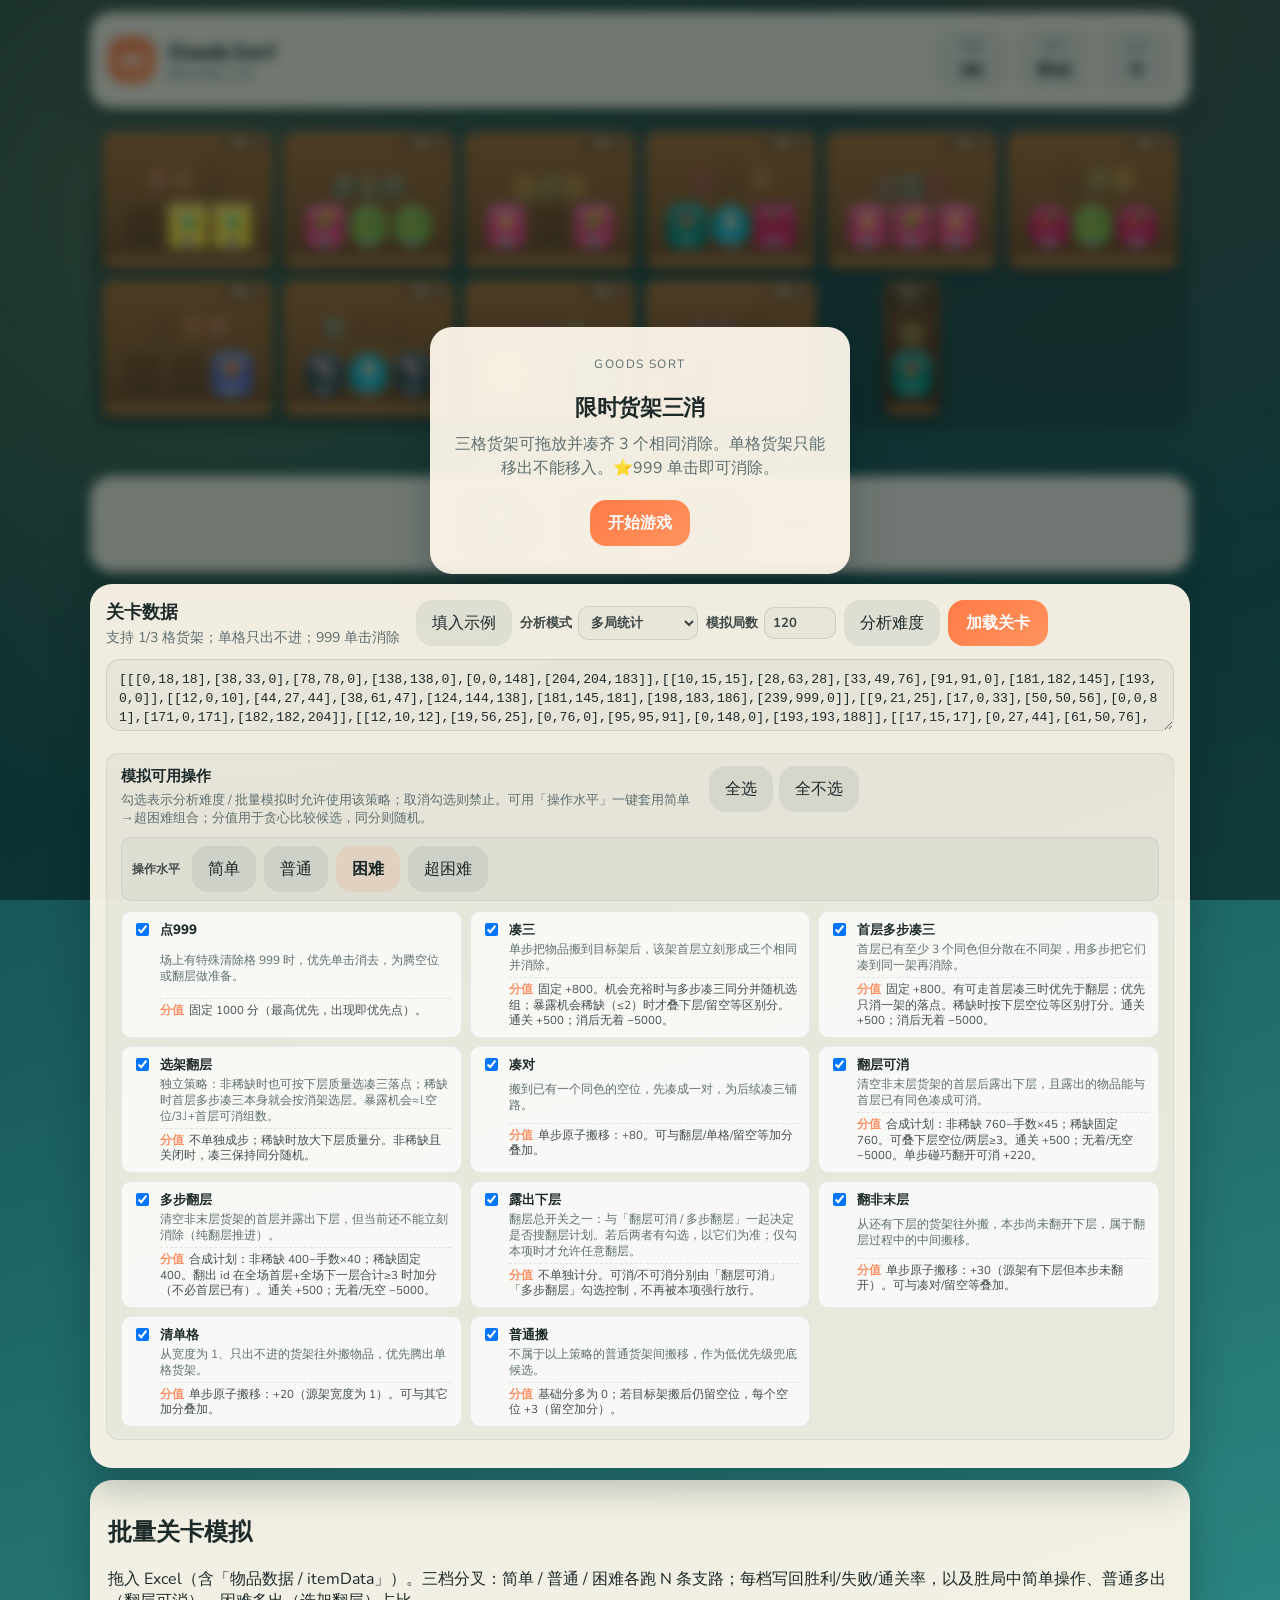
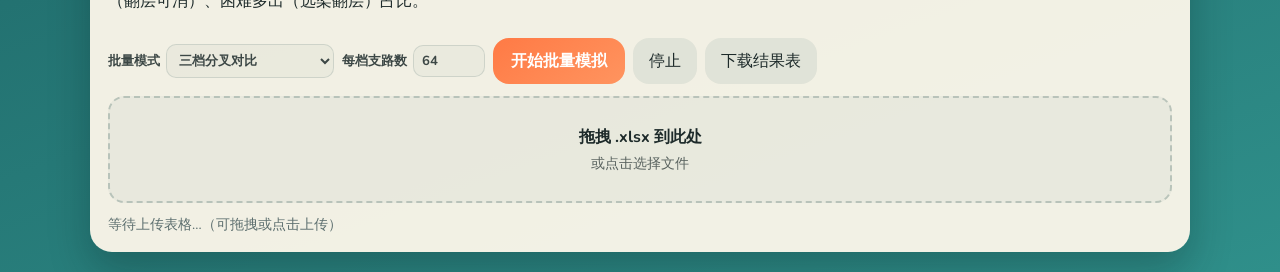
<file: index.html>
<!DOCTYPE html>
<html lang="zh-CN">
  <head>
    <meta charset="UTF-8" />
    <meta name="viewport" content="width=device-width, initial-scale=1.0" />
    <title>Goods Sort Challenge</title>
    <link rel="preconnect" href="https://fonts.googleapis.com" />
    <link rel="preconnect" href="https://fonts.gstatic.com" crossorigin />
    <link
      href="https://fonts.googleapis.com/css2?family=Nunito:wght@600;700;800&family=Outfit:wght@500;700;800&display=swap"
      rel="stylesheet"
    />
    <link rel="stylesheet" href="styles.css?v=20260803m" />
  </head>
  <body>
    <div class="app">
      <header class="topbar">
        <div class="brand">
          <span class="brand-mark">GS</span>
          <div>
            <h1>Goods Sort</h1>
            <p>限时货架三消</p>
          </div>
        </div>
        <div class="stats">
          <div class="stat">
            <span class="stat-label">层数</span>
            <strong id="layerLabel">0</strong>
          </div>
          <div class="stat timer-stat">
            <span class="stat-label">时间</span>
            <strong id="timerLabel">90</strong>
          </div>
          <div class="stat">
            <span class="stat-label">连消</span>
            <strong id="comboLabel">0</strong>
          </div>
        </div>
      </header>

      <main class="stage">
        <div id="board" class="board" aria-label="货架棋盘"></div>
        <p id="hint" class="hint">三格可拖放；单格只出不进；⭐999 单击消除</p>
      </main>

      <footer class="dock">
        <button class="booster" id="btnFreeze" type="button" title="冻结时间">
          <span class="booster-icon">❄️</span>
          <span class="booster-name">冻结</span>
          <span class="booster-count" id="freezeCount">2</span>
        </button>
        <button class="booster" id="btnShuffle" type="button" title="打乱最外层">
          <span class="booster-icon">🔀</span>
          <span class="booster-name">重排</span>
          <span class="booster-count" id="shuffleCount">1</span>
        </button>
        <button class="booster" id="btnHammer" type="button" title="敲掉一个物品">
          <span class="booster-icon">🔨</span>
          <span class="booster-name">锤子</span>
          <span class="booster-count" id="hammerCount">1</span>
        </button>
        <button class="ghost-btn" id="btnRestart" type="button">重开</button>
      </footer>

      <section class="level-panel">
        <div class="level-panel-head">
          <div>
            <h2>关卡数据</h2>
            <p>支持 1/3 格货架；单格只出不进；999 单击消除</p>
          </div>
          <div class="level-panel-actions">
            <button class="ghost-btn" id="btnSample" type="button">填入示例</button>
            <label class="trials-label" for="analyzeMode">
              分析模式
              <select id="analyzeMode" class="trials-input analyze-mode-select">
                <option value="montecarlo" selected>多局统计</option>
                <option value="fork">单局分叉</option>
              </select>
            </label>
            <label class="trials-label" for="analyzeTrials" id="analyzeTrialsLabel">
              <span id="analyzeTrialsLabelText">模拟局数</span>
              <input
                id="analyzeTrials"
                class="trials-input"
                type="number"
                min="10"
                max="50000"
                step="10"
                value="120"
              />
            </label>
            <button class="ghost-btn" id="btnAnalyze" type="button">分析难度</button>
            <button class="primary-btn" id="btnLoadLevel" type="button">加载关卡</button>
          </div>
        </div>
        <textarea
          id="levelInput"
          class="level-input"
          spellcheck="false"
          placeholder='[[[108,20,3],[0,0,15]],[[30,20,0],[44,0,44]],...]'
        ></textarea>
        <div class="sim-ops-panel" id="simOpsPanel">
          <div class="sim-ops-head">
            <div>
              <h3>模拟可用操作</h3>
              <p>勾选表示分析难度 / 批量模拟时允许使用该策略；取消勾选则禁止。可用「操作水平」一键套用简单→超困难组合；分值用于贪心比较候选，同分则随机。</p>
            </div>
            <div class="sim-ops-actions">
              <button class="ghost-btn" id="btnSimOpsAll" type="button">全选</button>
              <button class="ghost-btn" id="btnSimOpsNone" type="button">全不选</button>
            </div>
          </div>
          <div class="sim-ops-presets" id="simOpsPresets" role="group" aria-label="操作水平预设">
            <span class="sim-ops-presets-label">操作水平</span>
            <button type="button" class="ghost-btn sim-ops-preset-btn" data-ops-preset="easy">简单</button>
            <button type="button" class="ghost-btn sim-ops-preset-btn" data-ops-preset="normal">普通</button>
            <button type="button" class="ghost-btn sim-ops-preset-btn" data-ops-preset="hard">困难</button>
            <button type="button" class="ghost-btn sim-ops-preset-btn" data-ops-preset="ultra">超困难</button>
          </div>
          <div class="sim-ops-list" id="simOpsList">
            <p class="sim-ops-fallback">正在加载操作列表…若一直空白，请用本地 HTTP 打开本页（不要双击用 file:// 打开）。</p>
          </div>
        </div>
        <p id="levelError" class="level-error" hidden></p>
        <div id="analyzeResult" class="analyze-result" hidden></div>
      </section>

      <section class="batch-panel">
        <div class="level-panel-head">
          <div>
            <h2>批量关卡模拟</h2>
            <p id="batchModeHint">
              拖入 Excel（含「物品数据 / itemData」）。默认「三档分叉」：简单 / 普通 / 困难各跑 N 条支路，每行额外写回 9 列（胜利次数、失败次数、通关率 × 3 档）。
            </p>
          </div>
          <div class="level-panel-actions">
            <label class="trials-label" for="batchMode">
              批量模式
              <select id="batchMode" class="trials-input analyze-mode-select">
                <option value="forkTiers" selected>三档分叉对比</option>
                <option value="montecarlo">多局统计（勾选操作）</option>
              </select>
            </label>
            <label class="trials-label" for="batchTrials">
              <span id="batchTrialsLabelText">每档支路数</span>
              <input
                id="batchTrials"
                class="trials-input"
                type="number"
                min="5"
                max="500"
                step="1"
                value="64"
              />
            </label>
            <button class="primary-btn" id="btnBatchStart" type="button" disabled>开始批量模拟</button>
            <button class="ghost-btn" id="btnBatchStop" type="button" disabled>停止</button>
            <button class="ghost-btn" id="btnBatchDownload" type="button" disabled>下载结果表</button>
          </div>
        </div>

        <div id="batchDrop" class="batch-drop" tabindex="0">
          <input id="batchFile" type="file" accept=".xlsx,.xls,application/vnd.openxmlformats-officedocument.spreadsheetml.sheet,application/vnd.ms-excel" />
          <strong>拖拽 .xlsx 到此处</strong>
          <span>或点击选择文件</span>
        </div>
        <p id="batchStatus" class="batch-status">等待上传表格…</p>
        <div id="batchProgress" class="analyze-progress" hidden>
          <div class="analyze-progress-bar" aria-hidden="true">
            <span id="batchProgressBar" style="width:0%"></span>
          </div>
        </div>
        <div id="batchTableWrap" class="batch-table-wrap" hidden>
          <table id="batchTable" class="batch-table"></table>
        </div>
      </section>
    </div>

    <div id="overlay" class="overlay hidden" role="dialog" aria-modal="true">
      <div class="modal">
        <p class="modal-kicker" id="modalKicker">准备开始</p>
        <h2 id="modalTitle">Goods Sort Challenge</h2>
        <p id="modalText">加载关卡数据后开始。只能操作最外层，凑齐三个相同即可消除。</p>
        <div class="modal-actions">
          <button class="primary-btn" id="modalPrimary" type="button">开始游戏</button>
          <button class="ghost-btn hidden" id="modalSecondary" type="button">再试一次</button>
        </div>
      </div>
    </div>

    <script type="module">
      const CACHE = "20260803m";
      function showScriptLoadError(err) {
        const msg = err && err.message ? err.message : String(err);
        const hint =
          "脚本加载失败。请用本地 HTTP 打开本页（项目目录执行：python3 -m http.server），不要双击用 file:// 打开 HTML。";
        const list = document.getElementById("simOpsList");
        if (list && !list.querySelector("input[data-sim-op]")) {
          list.innerHTML =
            '<p class="level-error">' + hint + "<br/><small>" + msg + "</small></p>";
        }
        const levelErr = document.getElementById("levelError");
        if (levelErr) {
          levelErr.hidden = false;
          levelErr.textContent = hint + "（" + msg + "）";
        }
        console.error(err);
      }
      import("./game.js?v=" + CACHE).catch(showScriptLoadError);
      import("./batch.js?v=" + CACHE).catch(function (err) {
        const el = document.getElementById("batchStatus");
        if (el) {
          el.textContent =
            "批量脚本加载失败：" + (err && err.message ? err.message : err);
        }
        console.error(err);
      });
    </script>
    <script>
      window.addEventListener("load", function () {
        setTimeout(function () {
          var status = document.getElementById("batchStatus");
          if (!status) return;
          if (!window.__BATCH_BOUND__ && /等待上传表格/.test(status.textContent || "")) {
            status.textContent =
              "批量脚本未加载。请强制刷新（Cmd+Shift+R），并用 http://localhost:端口/ 打开（不要用 file://）。";
          }
          var list = document.getElementById("simOpsList");
          if (list && !list.querySelector("input[data-sim-op]")) {
            list.innerHTML =
              '<p class="level-error">操作列表未加载。请用本地 HTTP 打开本页（python3 -m http.server），不要用 file://。</p>';
          }
        }, 2000);
      });
    </script>
  </body>
</html>
</file>
<file: styles.css>
:root {
  --bg-0: #0f3d3e;
  --bg-1: #1a5c5e;
  --bg-2: #2f8f8a;
  --shelf: #8b5a2b;
  --shelf-edge: #6e4320;
  --shelf-lip: #c48a4a;
  --panel: rgba(255, 248, 235, 0.94);
  --ink: #1d2a2a;
  --muted: #5d6f6f;
  --accent: #ff7a45;
  --accent-2: #ffd166;
  --good: #2bb673;
  --danger: #e4572e;
  --shadow: 0 18px 40px rgba(8, 30, 30, 0.28);
  --radius: 22px;
  --font-display: "Outfit", sans-serif;
  --font-body: "Nunito", sans-serif;
}

* {
  box-sizing: border-box;
}

html,
body {
  margin: 0;
  min-height: 100%;
}

body {
  font-family: var(--font-body);
  color: var(--ink);
  background:
    radial-gradient(circle at 15% 10%, rgba(255, 209, 102, 0.28), transparent 32%),
    radial-gradient(circle at 85% 0%, rgba(255, 122, 69, 0.22), transparent 28%),
    linear-gradient(160deg, var(--bg-0), var(--bg-1) 45%, var(--bg-2));
  min-height: 100vh;
}

button {
  font: inherit;
  cursor: pointer;
  border: none;
}

.app {
  width: min(1100px, calc(100% - 16px));
  margin: 0 auto;
  padding: 12px 0 20px;
  display: grid;
  gap: 12px;
}

.topbar,
.modal {
  background: var(--panel);
  border-radius: var(--radius);
  box-shadow: var(--shadow);
}

.topbar {
  display: flex;
  justify-content: space-between;
  align-items: center;
  gap: 16px;
  padding: 16px 18px;
}

.brand {
  display: flex;
  align-items: center;
  gap: 12px;
}

.brand-mark {
  width: 48px;
  height: 48px;
  border-radius: 16px;
  display: grid;
  place-items: center;
  background: linear-gradient(145deg, var(--accent), #ff9a62);
  color: white;
  font-family: var(--font-display);
  font-weight: 800;
  letter-spacing: 0.04em;
}

.brand h1,
.modal h2 {
  margin: 0;
  font-family: var(--font-display);
  font-size: 1.35rem;
  letter-spacing: -0.02em;
}

.brand p,
.stat-label,
.hint,
.modal-kicker,
.modal p {
  margin: 0;
  color: var(--muted);
}

.brand p {
  font-size: 0.85rem;
}

.stats {
  display: flex;
  gap: 10px;
}

.stat {
  min-width: 72px;
  padding: 10px 12px;
  border-radius: 16px;
  background: rgba(15, 61, 62, 0.06);
  text-align: center;
}

.stat-label {
  display: block;
  font-size: 0.72rem;
  margin-bottom: 2px;
}

.stat strong {
  font-family: var(--font-display);
  font-size: 1.25rem;
}

.timer-stat.urgent strong {
  color: var(--danger);
  animation: pulse 0.8s ease-in-out infinite;
}

.timer-stat.frozen {
  outline: 2px solid #5ec8ff;
  background: rgba(94, 200, 255, 0.16);
}

.stage {
  display: grid;
  gap: 12px;
}

.board {
  display: grid;
  grid-template-columns: repeat(auto-fill, minmax(148px, 1fr));
  gap: 10px;
  padding: 12px;
  border-radius: calc(var(--radius) + 2px);
  background:
    linear-gradient(180deg, rgba(255, 255, 255, 0.08), transparent 40%),
    rgba(8, 35, 35, 0.28);
  min-height: 220px;
  align-content: start;
}

.board .shelf {
  min-width: 0;
}

.shelf {
  position: relative;
  min-height: 108px;
  padding: 20px 8px 20px;
  border-radius: 12px 12px 10px 10px;
  background:
    linear-gradient(180deg, #a86b34, var(--shelf) 55%, var(--shelf-edge));
  box-shadow:
    inset 0 1px 0 rgba(255, 220, 170, 0.35),
    0 6px 12px rgba(0, 0, 0, 0.16);
  display: flex;
  flex-direction: column;
  justify-content: flex-end;
  gap: 4px;
  transition: transform 0.15s ease, box-shadow 0.15s ease;
}

.shelf::after {
  content: "";
  position: absolute;
  left: 4px;
  right: 4px;
  bottom: 6px;
  height: 6px;
  border-radius: 999px;
  background: var(--shelf-lip);
  box-shadow: 0 1px 0 rgba(0, 0, 0, 0.18);
}

.shelf.selected-source {
  transform: translateY(-2px);
  box-shadow:
    inset 0 1px 0 rgba(255, 220, 170, 0.35),
    0 0 0 2px rgba(255, 209, 102, 0.95),
    0 8px 14px rgba(0, 0, 0, 0.18);
}

.shelf.valid-target {
  box-shadow:
    inset 0 1px 0 rgba(255, 220, 170, 0.35),
    0 0 0 2px rgba(43, 182, 115, 0.9),
    0 8px 14px rgba(0, 0, 0, 0.18);
}

.shelf.width-1 {
  max-width: 72px;
  justify-self: center;
  background:
    linear-gradient(180deg, #7a4a28, #5a3218 55%, #3f220f);
}

.shelf-depth {
  position: absolute;
  top: 4px;
  right: 5px;
  z-index: 2;
  font-size: 0.62rem;
  font-weight: 800;
  color: rgba(255, 244, 220, 0.95);
  background: rgba(0, 0, 0, 0.28);
  padding: 1px 6px;
  border-radius: 999px;
}

.shelf.width-1 .shelf-depth {
  left: 4px;
  right: 4px;
  text-align: center;
  font-size: 0.55rem;
}

.shelf.output-only.valid-target {
  box-shadow:
    inset 0 1px 0 rgba(255, 220, 170, 0.35),
    0 6px 12px rgba(0, 0, 0, 0.16);
}

.item.special-clear {
  cursor: pointer;
  box-shadow:
    inset 0 1px 0 rgba(255, 255, 255, 0.55),
    0 0 0 2px rgba(255, 213, 79, 0.95),
    0 4px 10px rgba(255, 193, 7, 0.45);
  animation: special-pulse 1.2s ease-in-out infinite;
}

@keyframes special-pulse {
  50% {
    filter: brightness(1.08);
    transform: scale(1.03);
  }
}

.layer {
  position: relative;
  z-index: 1;
  display: flex;
  flex-direction: row;
  align-items: center;
  justify-content: center;
  gap: 4px;
}

.peek-layer {
  opacity: 0.4;
  transform: scale(0.78) translateY(6px);
  filter: saturate(0.75);
  pointer-events: none;
}

.front-layer {
  min-height: 48px;
}

.item {
  --item-color: #ffe0b8;
  width: 40px;
  height: 46px;
  flex: 0 0 40px;
  border-radius: 10px;
  display: grid;
  grid-template-rows: 1fr auto;
  place-items: center;
  gap: 0;
  padding: 2px 1px 1px;
  font-size: 1.05rem;
  color: #111;
  background: var(--item-color);
  border: 2px solid rgba(0, 0, 0, 0.18);
  box-shadow:
    inset 0 1px 0 rgba(255, 255, 255, 0.45),
    0 3px 6px rgba(0, 0, 0, 0.18);
  position: relative;
  transition: transform 0.15s ease, opacity 0.15s ease, filter 0.15s ease;
  user-select: none;
  line-height: 1;
}

.item.filled {
  background:
    linear-gradient(180deg, rgba(255, 255, 255, 0.28), transparent 42%),
    var(--item-color);
}

.item.shape-round {
  border-radius: 999px;
}

.item.shape-squircle {
  border-radius: 12px;
}

.item.shape-tile {
  border-radius: 4px;
}

.item.shape-chip {
  border-radius: 14px 6px;
}

.item.shape-hex {
  border-radius: 8px;
  clip-path: polygon(50% 0%, 95% 25%, 95% 75%, 50% 100%, 5% 75%, 5% 25%);
  border: none;
  padding-top: 6px;
}

.item-emoji {
  font-size: 1.05rem;
  filter: drop-shadow(0 1px 0 rgba(255, 255, 255, 0.35));
}

.item-id {
  font-family: var(--font-display);
  font-size: 0.58rem;
  font-weight: 800;
  letter-spacing: -0.02em;
  color: rgba(0, 0, 0, 0.78);
  background: rgba(255, 255, 255, 0.72);
  border-radius: 999px;
  padding: 0 3px;
  max-width: 100%;
  overflow: hidden;
  text-overflow: ellipsis;
}

.item.empty {
  background: rgba(0, 0, 0, 0.14);
  border: 1px dashed rgba(255, 236, 205, 0.45);
  box-shadow: none;
  cursor: pointer;
}

.item.drop-slot {
  background: rgba(43, 182, 115, 0.45);
  border: 2px solid rgba(120, 255, 180, 0.95);
  box-shadow: 0 0 0 2px rgba(43, 182, 115, 0.35);
  transform: scale(1.06);
}

.item.placeholder {
  opacity: 0.35;
}

.item.movable {
  cursor: grab;
}

.item.movable:hover {
  transform: translateY(-3px) scale(1.05);
  z-index: 2;
}

.item.selected {
  transform: translateY(-5px) scale(1.08);
  box-shadow: 0 0 0 2px var(--accent-2), 0 8px 12px rgba(0, 0, 0, 0.22);
}

.item.dragging-source {
  opacity: 0.3;
}

.item.clearing {
  animation: pop-out 0.35s ease forwards;
}

.item.peek {
  width: 28px;
  height: 32px;
  flex-basis: 28px;
}

.item.peek .item-emoji {
  font-size: 0.85rem;
}

.item.peek .item-id {
  font-size: 0.48rem;
  padding: 0 2px;
}

.shelf.drop-ok {
  box-shadow:
    inset 0 1px 0 rgba(255, 220, 170, 0.35),
    0 0 0 2px rgba(43, 182, 115, 0.95),
    0 8px 14px rgba(0, 0, 0, 0.18);
  transform: translateY(-2px);
}

.shelf.drop-bad {
  box-shadow:
    inset 0 1px 0 rgba(255, 220, 170, 0.35),
    0 0 0 2px rgba(228, 87, 46, 0.9),
    0 8px 14px rgba(0, 0, 0, 0.18);
}

.drag-ghost {
  position: fixed;
  z-index: 50;
  width: 44px;
  height: 50px;
  margin: -25px 0 0 -22px;
  border-radius: 12px;
  display: grid;
  grid-template-rows: 1fr auto;
  place-items: center;
  padding: 2px 1px 1px;
  color: #111;
  background:
    linear-gradient(180deg, rgba(255, 255, 255, 0.28), transparent 42%),
    var(--item-color, #ffe0b8);
  border: 2px solid rgba(0, 0, 0, 0.2);
  box-shadow: 0 12px 22px rgba(0, 0, 0, 0.28);
  pointer-events: none;
  transform: scale(1.08) rotate(-4deg);
}

.drag-ghost.shape-round { border-radius: 999px; }
.drag-ghost.shape-tile { border-radius: 4px; }
.drag-ghost.shape-chip { border-radius: 14px 6px; }
.drag-ghost.shape-hex {
  border-radius: 8px;
  clip-path: polygon(50% 0%, 95% 25%, 95% 75%, 50% 100%, 5% 75%, 5% 25%);
  border: none;
}

body.is-dragging {
  cursor: grabbing;
  user-select: none;
}

body.is-dragging .item.movable {
  cursor: grabbing;
}

.hint {
  text-align: center;
  color: rgba(255, 248, 235, 0.9);
  min-height: 1.4em;
}

.dock,
.level-panel {
  background: var(--panel);
  border-radius: var(--radius);
  box-shadow: var(--shadow);
}

.dock {
  display: flex;
  gap: 10px;
  padding: 12px;
  align-items: center;
  justify-content: center;
  flex-wrap: wrap;
}

.level-panel {
  position: relative;
  z-index: 26; /* above startup overlay so sim-ops stay visible/clickable */
  padding: 16px;
  display: grid;
  gap: 12px;
}

.sim-ops-fallback {
  margin: 0;
  font-size: 0.82rem;
  color: var(--muted);
}

.level-panel-head {
  display: flex;
  justify-content: flex-start;
  gap: 10px 16px;
  align-items: flex-start;
  flex-wrap: wrap;
}

.level-panel-head > div:first-child {
  flex: 0 1 auto;
  min-width: 0;
  max-width: 100%;
}

.level-panel h2 {
  margin: 0;
  font-family: var(--font-display);
  font-size: 1.1rem;
}

.level-panel p {
  margin: 4px 0 0;
  color: var(--muted);
  font-size: 0.88rem;
}

.level-panel-actions {
  display: flex;
  gap: 8px;
  flex-wrap: wrap;
  align-items: center;
  flex: 1 1 16rem;
  min-width: 0;
  max-width: 100%;
  justify-content: flex-start;
}

.trials-label {
  display: inline-flex;
  align-items: center;
  gap: 6px;
  font-size: 0.82rem;
  font-weight: 600;
  color: var(--ink);
  opacity: 0.85;
}

.trials-input {
  width: 4.5rem;
  border: 1px solid rgba(15, 61, 62, 0.15);
  border-radius: 10px;
  padding: 6px 8px;
  font: inherit;
  font-weight: 700;
  color: var(--ink);
  background: rgba(15, 61, 62, 0.04);
}

.analyze-mode-select {
  width: auto;
  min-width: 7.5rem;
}

.trial-fork-path {
  font-size: 0.72rem;
  opacity: 0.75;
  max-width: 12rem;
  overflow: hidden;
  text-overflow: ellipsis;
  white-space: nowrap;
}

.trace-fork-tag {
  color: #c45c26;
  font-weight: 700;
}

.trial-list.is-fork-tree {
  max-height: min(75vh, 640px);
  gap: 0;
  overflow: auto;
}

.fork-diag-wrap {
  display: flex;
  flex-direction: column;
  gap: 8px;
  min-width: 0;
}

.fork-strip-wrap {
  border: 1px solid rgba(15, 61, 62, 0.1);
  border-radius: 12px;
  background: rgba(255, 255, 255, 0.55);
  padding: 8px 10px 10px;
}

.fork-strip-head {
  display: flex;
  flex-wrap: wrap;
  align-items: baseline;
  gap: 6px 12px;
  margin-bottom: 8px;
  font-size: 0.78rem;
}

.fork-strip-head strong {
  font-size: 0.85rem;
}

.fork-strip-head span {
  opacity: 0.8;
}

.fork-strip-head .c-easy {
  color: #2a7a6a;
  font-style: normal;
  font-weight: 700;
}

.fork-strip-head .c-normal {
  color: #b8860b;
  font-style: normal;
  font-weight: 700;
}

.fork-strip-head .c-hard {
  color: #c23b3b;
  font-style: normal;
  font-weight: 700;
}

.fork-strip-head .c-fork-able,
.fork-strip-head .c-fork {
  color: #000;
  font-style: normal;
  font-weight: 700;
}

.fork-strip-scroll {
  display: flex;
  flex-direction: column;
  gap: 3px;
  max-height: min(28vh, 220px);
  overflow: auto;
}

.fork-strip-row.trial-row {
  display: grid !important;
  grid-template-columns: 2.6rem minmax(0, 1fr) 5.5rem;
  gap: 8px;
  align-items: center;
  padding: 6px 8px !important;
  min-height: 28px;
  font-size: 0.72rem;
  line-height: 1;
}

.fork-strip-id {
  font-weight: 800;
  font-variant-numeric: tabular-nums;
  line-height: 1;
  align-self: center;
}

.fork-strip-track {
  display: flex;
  align-items: center;
  align-self: center;
  gap: 2px;
  min-width: 0;
  height: 14px;
  overflow: hidden;
  line-height: 0;
}

.fork-strip-cell {
  flex: 1 1 0;
  min-width: 3px;
  max-width: 10px;
  height: 12px;
  max-height: 12px;
  border-radius: 2px;
  display: block;
  align-self: center;
  box-sizing: border-box;
  font-style: normal;
  line-height: 0;
  /* 预留 2px，分叉只改边色，避免撑破条框 */
  border: 2px solid transparent;
}

.fork-strip-cell.skill-easy {
  background: rgba(42, 122, 106, 0.72);
}

.fork-strip-cell.skill-normal {
  background: rgba(214, 160, 32, 0.92);
}

.fork-strip-cell.skill-hard {
  background: rgba(194, 59, 59, 0.9);
}

.fork-strip-cell.skill-other {
  background: rgba(100, 110, 118, 0.45);
}

/* 可分叉：纯黑虚边（结果里未必展开多路） */
.fork-strip-cell.is-fork-able {
  border-style: dashed;
  border-color: #000;
}

/* 已分叉：纯黑实边（结果集中该前缀下≥2 路） */
.fork-strip-cell.is-fork {
  border-style: solid;
  border-color: #000;
  box-shadow: inset 0 0 0 1px rgba(255, 255, 255, 0.35);
}

.fork-strip-cell.is-fork-able.is-fork {
  border-style: solid;
  border-color: #000;
}

.fork-strip-pad {
  flex: 1 1 0;
  min-width: 0;
}

.fork-strip-end {
  font-weight: 700;
  font-size: 0.7rem;
  text-align: right;
  white-space: nowrap;
  overflow: hidden;
  text-overflow: ellipsis;
}

.fork-strip-row.is-active {
  border-color: rgba(255, 122, 69, 0.65);
  background: rgba(255, 122, 69, 0.1);
}

.fork-diag-legend {
  display: flex;
  flex-wrap: wrap;
  gap: 10px 14px;
  font-size: 0.72rem;
  opacity: 0.85;
  padding: 0 4px;
}

.fork-diag-legend span {
  display: inline-flex;
  align-items: center;
  gap: 5px;
}

.fork-leg {
  display: inline-block;
  width: 12px;
  height: 12px;
  border-radius: 4px;
  border: 1px solid rgba(15, 61, 62, 0.2);
}

.fork-leg-root {
  background: #0f3d3e;
}

.fork-leg-step {
  background: rgba(27, 122, 74, 0.35);
  border-color: #1b7a4a;
}

.fork-leg-branch {
  background: rgba(255, 122, 69, 0.35);
  border-color: rgba(255, 122, 69, 0.7);
}

.fork-leg-win {
  background: rgba(27, 122, 74, 0.35);
  border-color: #1b7a4a;
}

.fork-leg-dead {
  background: rgba(180, 35, 24, 0.25);
  border-color: #b42318;
}

.fork-diag-path-note {
  opacity: 0.9;
}

.fork-diag-path-note .c-step {
  color: #1b7a4a;
  font-style: normal;
  font-weight: 700;
}

.fork-diag-path-note .c-fork {
  color: #c45c26;
  font-style: normal;
  font-weight: 700;
}

.fork-diag-scroll {
  overflow: auto;
  max-height: min(68vh, 560px);
  border: 1px solid rgba(15, 61, 62, 0.1);
  border-radius: 12px;
  background:
    linear-gradient(180deg, rgba(255, 255, 255, 0.65), rgba(245, 248, 247, 0.9)),
    repeating-linear-gradient(
      90deg,
      transparent,
      transparent 127px,
      rgba(15, 61, 62, 0.04) 127px,
      rgba(15, 61, 62, 0.04) 128px
    );
}

.fork-diag-svg {
  display: block;
  font-family: inherit;
}

.fork-diag-edge {
  stroke: rgba(15, 61, 62, 0.22);
  stroke-width: 1.4;
}

.fork-diag-edge.is-path-step {
  stroke: rgba(27, 122, 74, 0.9);
  stroke-width: 2.6;
}

.fork-diag-edge.is-path-fork {
  stroke: rgba(255, 122, 69, 0.95);
  stroke-width: 2.8;
}

.fork-diag-edge.is-path:not(.is-path-step):not(.is-path-fork) {
  stroke: rgba(255, 122, 69, 0.85);
  stroke-width: 2.4;
}

.fork-diag-edge-label {
  fill: #0f3d3e;
  font-size: 9px;
  font-weight: 700;
  font-family: ui-monospace, "SF Mono", Menlo, monospace;
  pointer-events: none;
}

.fork-diag-edge-label.is-path {
  fill: #c45c26;
  font-size: 10px;
}

.fork-diag-box {
  stroke: rgba(15, 61, 62, 0.18);
  stroke-width: 1.2;
}

.fork-diag-root .fork-diag-box {
  fill: #0f3d3e;
  stroke: #0f3d3e;
}

.fork-diag-root .fork-diag-label,
.fork-diag-root .fork-diag-sub {
  fill: #f7faf9;
}

.fork-diag-step .fork-diag-box {
  fill: rgba(245, 250, 247, 0.95);
  stroke: rgba(15, 61, 62, 0.2);
}

.fork-diag-fork .fork-diag-box {
  fill: rgba(255, 248, 242, 0.95);
  stroke: rgba(255, 122, 69, 0.55);
}

.fork-diag-step.is-path .fork-diag-box {
  fill: rgba(220, 245, 230, 0.98);
  stroke: #1b7a4a;
  stroke-width: 2.2;
}

.fork-diag-fork.is-path .fork-diag-box {
  fill: rgba(255, 236, 220, 0.98);
  stroke: rgba(255, 122, 69, 0.95);
  stroke-width: 2.4;
}

.fork-diag-root.is-path .fork-diag-box {
  stroke: #1b7a4a;
  stroke-width: 2;
}

.fork-diag-node.is-dim,
.fork-diag-edge.is-dim {
  opacity: 0.22;
}

.fork-diag-badge {
  fill: #c45c26;
  font-size: 9px;
  font-weight: 800;
  pointer-events: none;
}

.fork-diag-badge-step {
  fill: #1b7a4a;
}

.fork-diag-fo {
  width: 100%;
  height: 100%;
  box-sizing: border-box;
}

.fork-diag-fo-btn {
  display: flex !important;
  flex-direction: column;
  justify-content: center;
  align-items: flex-start;
  gap: 1px;
  width: 100%;
  height: 100%;
  margin: 0;
  padding: 4px 8px !important;
  border-radius: 10px;
  grid-template-columns: unset !important;
  font-size: 0.72rem !important;
  line-height: 1.15;
  box-sizing: border-box;
}

.fork-diag-fo-btn .trial-id {
  font-size: 0.8rem;
}

.fork-diag-fo-sub {
  opacity: 0.75;
  font-size: 0.68rem;
  white-space: nowrap;
  overflow: hidden;
  text-overflow: ellipsis;
  max-width: 100%;
}

.fork-diag-res-win .fork-diag-fo-btn {
  background: rgba(232, 248, 239, 0.95);
  border-color: rgba(27, 122, 74, 0.45);
}

.fork-diag-res-deadlock .fork-diag-fo-btn,
.fork-diag-res-limit .fork-diag-fo-btn {
  background: rgba(255, 241, 238, 0.95);
  border-color: rgba(180, 35, 24, 0.4);
}

.fork-diag-node.is-path .fork-diag-box {
  stroke-width: 2;
}

.fork-diag-label {
  fill: var(--ink);
  font-size: 12px;
  font-weight: 800;
  pointer-events: none;
}

.fork-diag-sub {
  fill: rgba(15, 61, 62, 0.72);
  font-size: 9px;
  font-weight: 600;
  pointer-events: none;
}

.fork-tree-pager-hint {
  font-size: 0.75rem;
  opacity: 0.7;
}

.trials-input:focus {
  outline: 2px solid rgba(255, 122, 69, 0.45);
  border-color: transparent;
}

.sim-ops-panel {
  margin: 10px 0 12px;
  padding: 12px 14px;
  border-radius: 12px;
  background: rgba(15, 61, 62, 0.04);
  border: 1px solid rgba(15, 61, 62, 0.08);
}

.sim-ops-head {
  display: flex;
  flex-wrap: wrap;
  align-items: flex-start;
  justify-content: flex-start;
  gap: 8px 12px;
  margin-bottom: 10px;
}

.sim-ops-head > div:first-child {
  flex: 1 1 14rem;
  min-width: 0;
  max-width: 36rem;
}

.sim-ops-head h3 {
  margin: 0;
  font-size: 0.95rem;
}

.sim-ops-head p {
  margin: 4px 0 0;
  font-size: 0.8rem;
  color: var(--muted);
  overflow-wrap: anywhere;
  word-break: break-word;
}

.sim-ops-actions {
  display: flex;
  gap: 6px;
  flex: 0 0 auto;
}

.sim-ops-presets {
  display: flex;
  flex-wrap: wrap;
  align-items: center;
  gap: 6px 8px;
  margin: 0 0 10px;
  padding: 8px 10px;
  border-radius: 10px;
  background: rgba(15, 61, 62, 0.04);
  border: 1px solid rgba(15, 61, 62, 0.08);
}

.sim-ops-presets-label {
  font-size: 0.78rem;
  font-weight: 700;
  opacity: 0.8;
  margin-right: 4px;
}

.sim-ops-preset-btn.is-active {
  border-color: rgba(255, 122, 69, 0.55);
  background: rgba(255, 122, 69, 0.12);
  color: var(--ink);
  font-weight: 800;
}

.sim-ops-list {
  display: grid;
  grid-template-columns: repeat(auto-fill, minmax(16rem, 1fr));
  gap: 8px;
}

.sim-op-item {
  display: grid;
  grid-template-columns: auto 1fr;
  gap: 2px 8px;
  align-items: start;
  padding: 8px 10px;
  border-radius: 10px;
  background: rgba(255, 255, 255, 0.72);
  border: 1px solid rgba(15, 61, 62, 0.08);
  cursor: pointer;
}

.sim-op-item input {
  margin-top: 3px;
}

.sim-op-label {
  font-size: 0.84rem;
  font-weight: 800;
  color: var(--ink);
}

.sim-op-scene {
  grid-column: 2;
  font-size: 0.74rem;
  line-height: 1.35;
  color: var(--muted);
}

.sim-op-score {
  grid-column: 2;
  font-size: 0.72rem;
  line-height: 1.35;
  color: var(--ink);
  opacity: 0.82;
  margin-top: 2px;
  padding-top: 4px;
  border-top: 1px dashed rgba(15, 61, 62, 0.12);
}

.sim-op-score strong {
  color: var(--accent, #ff7a45);
  font-weight: 800;
  margin-right: 2px;
}

.level-input {
  width: 100%;
  max-width: 100%;
  box-sizing: border-box;
  min-height: 72px;
  max-height: 220px;
  resize: vertical;
  border: 1px solid rgba(15, 61, 62, 0.12);
  border-radius: 14px;
  padding: 10px 12px;
  font-family: ui-monospace, SFMono-Regular, Menlo, Consolas, monospace;
  font-size: 0.82rem;
  line-height: 1.45;
  color: var(--ink);
  background: rgba(15, 61, 62, 0.04);
  white-space: pre-wrap;
  overflow-wrap: anywhere;
  word-break: break-all;
  overflow-x: hidden;
}

.level-input:focus {
  outline: 2px solid rgba(255, 122, 69, 0.45);
  border-color: transparent;
}

.level-error {
  margin: 0;
  color: var(--danger);
  font-size: 0.88rem;
  font-weight: 700;
}

.analyze-result {
  margin-top: 10px;
  padding: 12px 14px;
  border-radius: 14px;
  background: rgba(15, 61, 62, 0.05);
  border: 1px solid rgba(15, 61, 62, 0.1);
  font-size: 0.86rem;
  line-height: 1.5;
  color: var(--ink);
}

.analyze-progress p {
  margin: 0 0 8px;
}

.analyze-progress-bar {
  height: 8px;
  border-radius: 999px;
  background: rgba(15, 61, 62, 0.1);
  overflow: hidden;
  margin-bottom: 8px;
}

.analyze-progress-bar span {
  display: block;
  height: 100%;
  width: 0;
  background: var(--accent, #ff7a45);
  border-radius: inherit;
  transition: width 0.15s ease;
}

.analyze-progress-meta {
  opacity: 0.8;
  font-size: 0.82rem;
}

.analyze-head {
  display: flex;
  flex-wrap: wrap;
  align-items: baseline;
  gap: 8px 12px;
  margin-bottom: 8px;
}

.analyze-tier {
  font-weight: 800;
  color: var(--accent, #ff7a45);
}

.analyze-meta {
  opacity: 0.65;
  font-size: 0.8rem;
}

.analyze-stats,
.analyze-buckets {
  margin: 0;
  padding-left: 1.1rem;
}

.analyze-stats {
  display: grid;
  grid-template-columns: 1fr 1fr;
  gap: 2px 12px;
  list-style: none;
  padding-left: 0;
}

.analyze-profile {
  margin: 8px 0 4px;
  opacity: 0.75;
  font-size: 0.8rem;
}

.analyze-buckets {
  margin-top: 4px;
}

.trial-browser {
  margin-top: 14px;
  padding-top: 12px;
  border-top: 1px solid rgba(15, 61, 62, 0.1);
}

.trial-browser-head {
  display: flex;
  justify-content: space-between;
  align-items: baseline;
  gap: 8px;
  margin-bottom: 8px;
}

.trial-filters {
  margin-bottom: 8px;
  font-size: 0.82rem;
}

.trial-filters select {
  margin-left: 6px;
  border-radius: 8px;
  border: 1px solid rgba(15, 61, 62, 0.15);
  padding: 4px 8px;
  font: inherit;
}

.trial-list {
  display: flex;
  flex-direction: column;
  gap: 4px;
  max-height: 240px;
  overflow: auto;
}

.trial-row {
  display: grid;
  grid-template-columns: 3.2rem 4.5rem 3.5rem 1fr;
  gap: 8px;
  align-items: center;
  text-align: left;
  border: 1px solid rgba(15, 61, 62, 0.1);
  border-radius: 10px;
  padding: 7px 10px;
  background: rgba(255, 255, 255, 0.55);
  font-size: 0.8rem;
  cursor: pointer;
  color: inherit;
}

.trial-row:hover,
.trial-row.is-active {
  border-color: rgba(255, 122, 69, 0.55);
  background: rgba(255, 122, 69, 0.08);
}

.trial-id {
  font-weight: 700;
  font-variant-numeric: tabular-nums;
}

.trial-pattern {
  font-weight: 700;
  font-variant-numeric: tabular-nums;
  color: #0f3d3e;
  background: rgba(15, 61, 62, 0.08);
  border-radius: 6px;
  padding: 0 6px;
  font-size: 0.85em;
}

.trial-result {
  font-weight: 700;
}

.trial-win { color: #1b7a4a; }
.trial-deadlock { color: #b42318; }
.trial-limit { color: #9a6700; }

.trial-pager {
  display: flex;
  align-items: center;
  gap: 10px;
  margin-top: 8px;
  font-size: 0.82rem;
}

.trial-detail {
  margin-top: 12px;
  padding: 10px 12px;
  border-radius: 12px;
  background: rgba(15, 61, 62, 0.04);
  border: 1px solid rgba(15, 61, 62, 0.1);
}

.trial-detail-head {
  display: flex;
  flex-wrap: wrap;
  gap: 8px 12px;
  align-items: baseline;
  margin-bottom: 6px;
}

.trace-atomic {
  opacity: 0.75;
  font-size: 0.72rem;
}

.trial-detail-hint {
  margin: 0 0 8px;
  opacity: 0.7;
  font-size: 0.78rem;
}

.trace-submoves {
  margin: 6px 0 8px;
  padding: 6px 8px;
  border-radius: 8px;
  background: rgba(15, 61, 62, 0.05);
  font-size: 0.76rem;
}

.trace-submoves p {
  margin: 0 0 4px;
  font-weight: 700;
}

.trace-submoves ol {
  margin: 0;
  padding-left: 1.2rem;
}

.trace-list {
  max-height: 420px;
  overflow: auto;
  display: flex;
  flex-direction: column;
  gap: 4px;
}

.trace-step {
  border: 1px solid rgba(15, 61, 62, 0.08);
  border-radius: 8px;
  background: rgba(255, 255, 255, 0.5);
  font-size: 0.78rem;
}

.trace-step summary {
  display: flex;
  flex-wrap: wrap;
  gap: 6px 10px;
  align-items: baseline;
  cursor: pointer;
  padding: 6px 8px;
  list-style: none;
}

.trace-step summary::-webkit-details-marker {
  display: none;
}

.branch-skill-strip {
  display: flex;
  align-items: center;
  gap: 8px;
  margin: 8px 0 10px;
  padding: 6px 8px;
  border: 1px solid rgba(15, 61, 62, 0.12);
  border-radius: 10px;
  background: rgba(255, 255, 255, 0.65);
}

.branch-skill-strip-label {
  flex: 0 0 auto;
  font-size: 0.72rem;
  font-weight: 800;
}

.branch-skill-strip-track {
  display: flex;
  flex: 1 1 auto;
  gap: 2px;
  min-width: 0;
  height: 14px;
  align-items: center;
  align-self: center;
  overflow: hidden;
  line-height: 0;
}

.branch-strip-cell {
  flex: 1 1 0 !important;
  min-width: 4px !important;
  max-width: none !important;
  height: 12px !important;
  max-height: 12px !important;
  align-self: center;
}

.branch-skill-strip-legend {
  flex: 0 0 auto;
  font-size: 0.68rem;
  opacity: 0.85;
  white-space: nowrap;
}

.branch-skill-strip-legend em {
  font-style: normal;
  font-weight: 700;
  margin-left: 4px;
}

.branch-skill-strip-legend .c-easy { color: #2a7a6a; }
.branch-skill-strip-legend .c-normal { color: #b8860b; }
.branch-skill-strip-legend .c-hard { color: #c23b3b; }
.branch-skill-strip-legend .c-fork-able { color: #3d4a52; }
.branch-skill-strip-legend .c-fork { color: #3d4a52; }

.trace-skill {
  display: inline-block;
  padding: 0 5px;
  border-radius: 4px;
  font-size: 0.68rem;
  font-weight: 800;
  line-height: 1.4;
  color: #fff;
}

.trace-skill.skill-easy {
  background: rgba(42, 122, 106, 0.85);
}

.trace-skill.skill-normal {
  background: rgba(214, 160, 32, 0.95);
  color: #1a1400;
}

.trace-skill.skill-hard {
  background: rgba(194, 59, 59, 0.92);
}

.trace-skill.skill-other {
  background: rgba(100, 110, 118, 0.7);
}

.trace-reason {
  font-weight: 700;
  color: var(--accent, #ff7a45);
}

.trace-reveal {
  font-variant-numeric: tabular-nums;
  color: #0f3d3e;
}

.trace-reveal.is-scarce {
  font-weight: 700;
  color: #9a6700;
}

.trial-warn {
  color: #9a6700;
  font-weight: 700;
}

.trace-body {
  padding: 0 8px 8px;
  border-top: 1px solid rgba(15, 61, 62, 0.06);
}

.trace-body p {
  margin: 6px 0;
}

.trace-body ol {
  margin: 0;
  padding-left: 1.2rem;
}

.trace-body .is-picked {
  font-weight: 700;
}

.trace-boards {
  display: flex;
  flex-direction: column;
  gap: 8px;
  align-items: stretch;
  margin: 8px 0 10px;
}

.trace-board-label {
  display: flex;
  align-items: center;
  justify-content: space-between;
  gap: 8px;
  font-size: 0.75rem;
  font-weight: 800;
  margin-bottom: 6px;
  opacity: 0.75;
}

.mini-copy-btn {
  font-size: 0.68rem;
  font-weight: 700;
  padding: 2px 8px;
  opacity: 1;
  flex-shrink: 0;
}

.layer-count-block {
  display: flex;
  flex-direction: column;
  gap: 4px;
  margin-top: 8px;
}

.layer-count-summary {
  display: flex;
  flex-wrap: wrap;
  align-items: center;
  gap: 4px;
  padding: 6px 7px;
  border-radius: 8px;
  background: rgba(15, 61, 62, 0.05);
  border: 1px solid rgba(15, 61, 62, 0.08);
}

.layer-count-summary.is-empty {
  opacity: 0.65;
}

.layer-count-title {
  font-size: 0.68rem;
  font-weight: 800;
  opacity: 0.7;
  margin-right: 2px;
  flex-shrink: 0;
}

.layer-count-chip {
  display: inline-flex;
  align-items: center;
  gap: 2px;
  padding: 2px 6px;
  border-radius: 999px;
  font-size: 0.68rem;
  font-weight: 700;
  background: color-mix(in srgb, var(--item-color) 28%, white);
  border: 1px solid color-mix(in srgb, var(--item-color) 50%, #333);
  line-height: 1.2;
}

.layer-count-chip.is-empty {
  background: rgba(15, 61, 62, 0.06);
  border-color: rgba(15, 61, 62, 0.18);
  color: rgba(15, 61, 62, 0.75);
}

.layer-count-emoji {
  font-size: 0.75rem;
}

.layer-count-n {
  opacity: 0.85;
}

.trace-board-mid {
  display: flex;
  align-items: center;
  justify-content: flex-start;
  padding: 2px 0;
}

.move-caption {
  display: flex;
  flex-direction: row;
  flex-wrap: nowrap;
  align-items: center;
  justify-content: flex-start;
  gap: 6px;
  font-size: 0.72rem;
  font-weight: 700;
  text-align: left;
  width: 100%;
  white-space: nowrap;
  overflow-x: auto;
}

.move-arrow {
  color: var(--accent);
  font-size: 1.1rem;
}

.move-chip {
  display: inline-flex;
  align-items: center;
  gap: 4px;
  padding: 3px 7px;
  border-radius: 999px;
  background: color-mix(in srgb, var(--item-color) 35%, white);
  border: 1px solid color-mix(in srgb, var(--item-color) 55%, #333);
}

.mini-board {
  display: flex;
  flex-wrap: wrap;
  gap: 6px;
}

.mini-shelf {
  background: rgba(139, 90, 43, 0.18);
  border: 1px solid rgba(110, 67, 32, 0.25);
  border-radius: 8px;
  padding: 4px 5px 5px;
  opacity: 0.55;
}

.mini-shelf.is-focus {
  opacity: 1;
  outline: 2px solid rgba(255, 122, 69, 0.65);
  outline-offset: 1px;
}

.mini-shelf-meta {
  display: flex;
  justify-content: space-between;
  gap: 4px;
  font-size: 0.65rem;
  font-weight: 700;
  margin-bottom: 3px;
  opacity: 0.8;
}

.mini-behind.is-last {
  opacity: 0.55;
  font-weight: 600;
}

.mini-stack {
  display: flex;
  flex-direction: column;
  gap: 2px;
}

.mini-row {
  display: flex;
  gap: 3px;
}

.mini-row.mini-peek {
  opacity: 0.55;
  transform: scale(0.92);
  transform-origin: left center;
}

.mini-row.mini-peek .mini-cell {
  width: 24px;
  height: 24px;
}

.mini-cell.is-peek {
  border-style: dotted;
}

.mini-row.mini-front {
  position: relative;
  z-index: 1;
}

.mini-cell {
  width: 28px;
  height: 28px;
  border-radius: 6px;
  display: grid;
  place-items: center;
  position: relative;
  font-size: 0.55rem;
  line-height: 1;
  border: 1px dashed rgba(15, 61, 62, 0.2);
  background: rgba(255, 255, 255, 0.35);
}

.mini-cell.filled {
  border-style: solid;
  border-color: color-mix(in srgb, var(--item-color) 50%, #444);
  background: color-mix(in srgb, var(--item-color) 42%, white);
}

.mini-cell.special {
  background: #ffe082;
}

.mini-emoji {
  font-size: 0.7rem;
}

.mini-id {
  position: absolute;
  right: 1px;
  bottom: 1px;
  font-size: 0.5rem;
  font-weight: 800;
  opacity: 0.85;
}

.mini-cell.is-src {
  outline: 2px solid #e4572e;
  outline-offset: 1px;
  box-shadow: 0 0 0 2px rgba(228, 87, 46, 0.2);
}

.mini-cell.is-dst {
  outline: 2px solid #2bb673;
  outline-offset: 1px;
  box-shadow: 0 0 0 2px rgba(43, 182, 115, 0.2);
}

.mini-cell.is-vacated,
.mini-cell.is-gone {
  outline: 2px dashed #e4572e;
  outline-offset: 1px;
  background: rgba(228, 87, 46, 0.12);
}

.mini-cell.is-dst-target {
  outline: 2px dashed #2bb673;
  outline-offset: 1px;
  background: rgba(43, 182, 115, 0.12);
}

.mini-hand {
  position: absolute;
  top: -3px;
  left: -3px;
  min-width: 12px;
  height: 12px;
  padding: 0 2px;
  border-radius: 999px;
  color: #fff;
  font-size: 0.55rem;
  font-weight: 800;
  line-height: 12px;
  text-align: center;
  z-index: 2;
}

.mini-hand-src {
  background: #e4572e;
}

.mini-hand-dst {
  background: #2bb673;
}

.mini-cell.is-hand-1 { box-shadow: 0 0 0 2px rgba(255, 122, 69, 0.55); }
.mini-cell.is-hand-2 { box-shadow: 0 0 0 2px rgba(66, 133, 244, 0.55); }
.mini-cell.is-hand-3 { box-shadow: 0 0 0 2px rgba(156, 39, 176, 0.5); }
.mini-cell.is-hand-4 { box-shadow: 0 0 0 2px rgba(0, 150, 136, 0.55); }

.move-hands {
  max-width: 9rem;
  font-size: 0.65rem;
  font-weight: 600;
  opacity: 0.85;
  line-height: 1.35;
  word-break: break-all;
}

.move-note {
  color: #1b7a4a;
  font-size: 0.68rem;
}

.booster,
.ghost-btn,
.primary-btn {
  border-radius: 16px;
  transition: transform 0.15s ease, opacity 0.15s ease;
}

.booster:hover,
.ghost-btn:hover,
.primary-btn:hover {
  transform: translateY(-1px);
}

.booster {
  position: relative;
  min-width: 96px;
  padding: 10px 12px 12px;
  background: #123738;
  color: #f7fffe;
  display: grid;
  gap: 2px;
  justify-items: center;
}

.booster:disabled {
  opacity: 0.45;
  cursor: not-allowed;
  transform: none;
}

.booster.active-tool {
  outline: 3px solid var(--accent-2);
}

.booster-icon {
  font-size: 1.35rem;
}

.booster-name {
  font-size: 0.82rem;
}

.booster-count {
  position: absolute;
  top: -6px;
  right: -6px;
  min-width: 22px;
  height: 22px;
  border-radius: 999px;
  background: var(--accent);
  color: white;
  font-size: 0.75rem;
  display: grid;
  place-items: center;
  font-weight: 800;
}

.ghost-btn {
  padding: 12px 16px;
  background: rgba(15, 61, 62, 0.08);
  color: var(--ink);
}

.primary-btn {
  padding: 12px 18px;
  background: linear-gradient(145deg, var(--accent), #ff945f);
  color: white;
  font-weight: 800;
}

.overlay {
  position: fixed;
  inset: 0;
  background: rgba(6, 22, 22, 0.55);
  backdrop-filter: blur(6px);
  display: grid;
  place-items: center;
  padding: 20px;
  z-index: 20;
  /* Dim the page but let file drag / batch panel receive events */
  pointer-events: none;
}

.overlay .modal {
  pointer-events: auto;
}

.overlay.hidden,
.hidden {
  display: none !important;
}

.modal {
  width: min(420px, 100%);
  padding: 28px 24px;
  text-align: center;
}

.modal-kicker {
  text-transform: uppercase;
  letter-spacing: 0.12em;
  font-size: 0.75rem;
  margin-bottom: 8px;
}

.modal h2 {
  margin-bottom: 10px;
}

.modal p {
  line-height: 1.5;
  margin-bottom: 20px;
}

.modal-actions {
  display: flex;
  gap: 10px;
  justify-content: center;
  flex-wrap: wrap;
}

@keyframes pop-out {
  to {
    opacity: 0;
    transform: translateY(-28px) scale(1.15);
  }
}

@keyframes pulse {
  50% {
    transform: scale(1.08);
  }
}

@media (max-width: 720px) {
  .topbar {
    flex-direction: column;
    align-items: stretch;
  }

  .stats {
    justify-content: space-between;
  }

  .board {
    grid-template-columns: repeat(auto-fill, minmax(110px, 1fr));
    min-height: 240px;
  }

  .item {
    width: 32px;
    height: 38px;
    flex-basis: 32px;
  }

  .item-emoji {
    font-size: 0.95rem;
  }

  .item.peek {
    width: 24px;
    height: 28px;
    flex-basis: 24px;
  }

  .level-panel-head {
    flex-direction: column;
  }

  .level-panel-actions,
  .sim-ops-head > div:first-child {
    flex-basis: 100%;
    max-width: 100%;
  }
}

/* —— Batch Excel simulation —— */
.batch-panel {
  position: relative;
  z-index: 25; /* above startup overlay so drag-upload works without dismissing modal */
  background: var(--panel);
  border-radius: var(--radius);
  box-shadow: var(--shadow);
  padding: 16px 18px 18px;
  display: grid;
  gap: 12px;
}

.batch-drop {
  position: relative;
  border: 2px dashed rgba(15, 61, 62, 0.22);
  border-radius: 16px;
  padding: 28px 16px;
  text-align: center;
  cursor: pointer;
  background: rgba(15, 61, 62, 0.04);
  display: grid;
  gap: 6px;
  color: var(--ink);
  overflow: hidden;
}

/* Native file input covers the zone — most reliable OS file drag target */
.batch-drop > input[type="file"] {
  position: absolute;
  inset: 0;
  width: 100%;
  height: 100%;
  opacity: 0;
  cursor: pointer;
  font-size: 0;
  z-index: 2;
}

.batch-drop strong,
.batch-drop span {
  position: relative;
  z-index: 1;
  pointer-events: none;
}

.batch-drop strong {
  font-size: 1rem;
}

.batch-drop span {
  font-size: 0.85rem;
  opacity: 0.7;
}

.batch-drop.is-dragover {
  border-color: var(--accent);
  background: rgba(255, 122, 69, 0.1);
}

.batch-status {
  margin: 0;
  font-size: 0.88rem;
  color: var(--muted);
}

.batch-table-wrap {
  overflow: auto;
  max-height: 420px;
  border-radius: 12px;
  border: 1px solid rgba(15, 61, 62, 0.1);
}

.batch-table {
  width: 100%;
  border-collapse: collapse;
  font-size: 0.78rem;
  white-space: nowrap;
}

.batch-table th,
.batch-table td {
  padding: 6px 8px;
  border-bottom: 1px solid rgba(15, 61, 62, 0.08);
  text-align: left;
}

.batch-table th {
  position: sticky;
  top: 0;
  background: #f7f3ea;
  z-index: 1;
  font-weight: 800;
}

.batch-row.status-running {
  background: rgba(255, 209, 102, 0.22);
}

.batch-row.status-done {
  background: rgba(43, 182, 115, 0.08);
}

.batch-row.status-error {
  background: rgba(228, 87, 46, 0.1);
}

.batch-error-cell {
  color: var(--danger);
  max-width: 220px;
  overflow: hidden;
  text-overflow: ellipsis;
}
</file>
